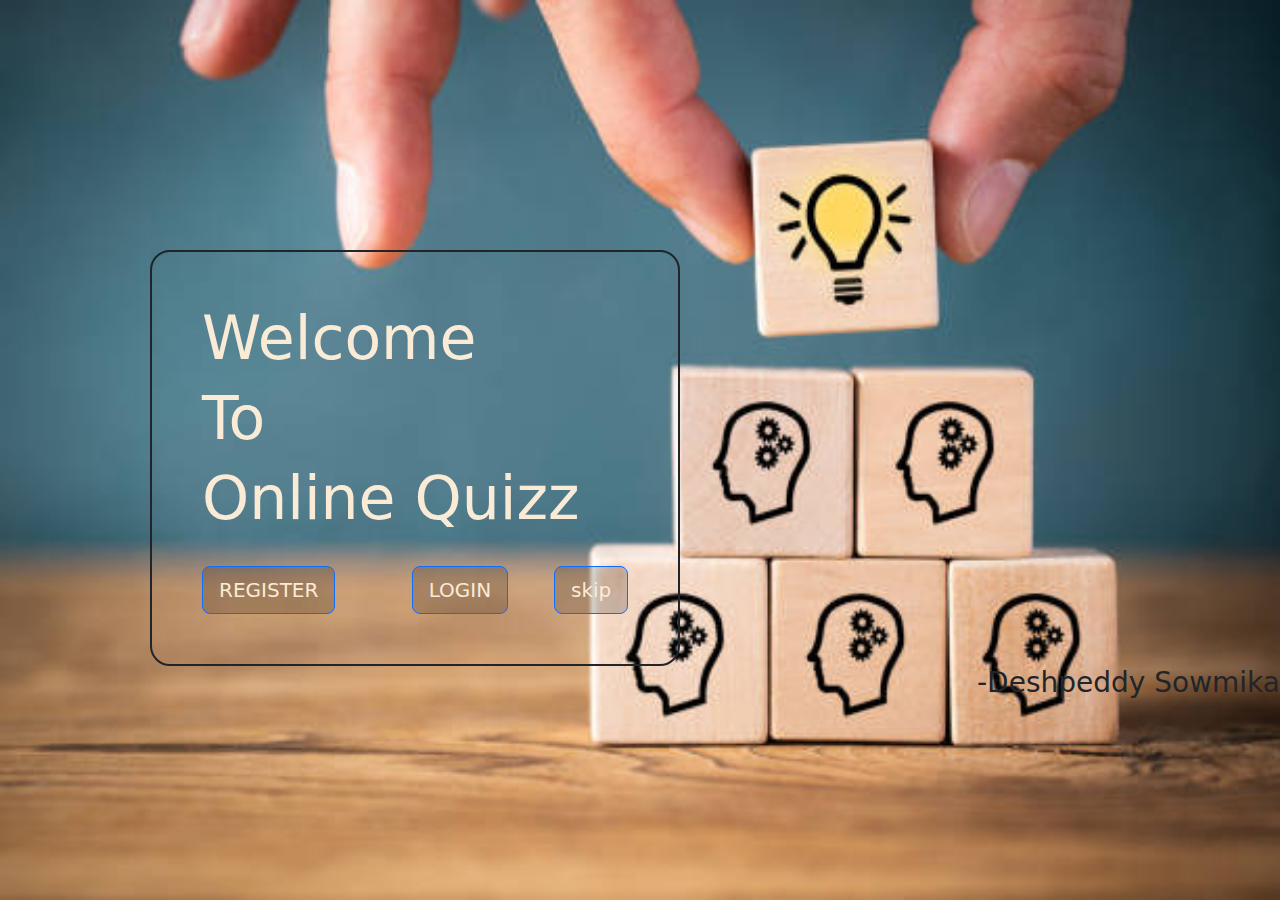
<file: index.html>
<!DOCTYPE html>
<html lang="en">
<head>
    <meta charset="UTF-8">
    <meta name="viewport" content="width=device-width, initial-scale=1.0">
    <title>Document</title>
</head>
<link rel="stylesheet" href="	https://cdn.jsdelivr.net/npm/bootstrap@5.3.3/dist/css/bootstrap.min.css">
<style>
    body{
        
        background-color: aqua;
       background-image: url("./1stt\ img.jpg");
   background-repeat: no-repeat;
   background-size: 100% 100%;
   background-attachment: fixed;
   background-position: cover;
   
        
        
   
    }
    .sow {
        position:absolute;
        left:1100px;
        top:20px; 
        border-radius: 40px;
    

    }
    .sow2{
        background-color:transparent;
        border-radius:20px;
        color:black;
    }
    .sow3{
        background-color:transparent;
        border-radius:20px;
        color:black;
    }

    a{
      text-decoration: none;
    }
    .login{
        position:absolute;
        left:1300px;
        top:20px ;  
    }
    .desh{
        mix-blend-mode: multiply;
        position:absolute;
       left:100px;
        top:300px ;  

    }
    .a2{
        mix-blend-mode: multiply;
        position:absolute;
       left:100px;
        top:300px ;  

    }
    .a3{
        mix-blend-mode: multiply;
        position:absolute;
       left:150px;
        top:450px ;  
    }
    .b1{

border: 2px solid ;
width:fit-content;
padding: 50px;
bottom: 500px;
margin-top: 250px;
margin-left:150px ;

border-radius: 20px;

    }

    .b2{

font-size:60px;
color: antiquewhite;

    }


    .b3{

        color: antiquewhite;
        font-size: 60px;
    }


    .b4{
        color: antiquewhite;
        font-size: 60px;
    }

    .btn{
        background-color: rgba(0, 0, 0, 0.175);
    }




    .bt{
        color: antiquewhite;
    }
.l{

    text-align: right;
}

</style>
<body>
     <!-- <div class="desh">
    <a href="/registerpage.html"><img src="./html img.png"width="100" class="alertt" ></a>&nbsp;
    <div class="a2">
    <a href="./registerpage.html"><img src="./js img.jpeg"width="100" height="100"></a>&nbsp;
    </div>
</div>
    <div class="a3">
    <a href="./registerpage.html"><img src="./css img.jpeg"width="100" height="100"></a>&nbsp;
    </div> -->
    <!-- <a href="./js.html"><img src="./js img.jpeg"width="100" height="100"></a>&nbsp;
</div>
     --> 

<h1></h1>

<div class="b1">
    <h1 class="b2">Welcome</h1>
    <h2 class="b3">To </h2>
  <h1 class="b4">Online Quizz</h1><BR>
     <button type="button" class="btn btn-primary btn-lg"><a href="./registerpage.html" class="bt">REGISTER</a></button>&nbsp;&nbsp;&nbsp;&nbsp;&nbsp;&nbsp;&nbsp;&nbsp;&nbsp;&nbsp;&nbsp;&nbsp;&nbsp;&nbsp;
     <button type="button" class="btn btn-primary btn-lg"><a href="./loginpage.html" class="bt">LOGIN</a> </button>&nbsp;&nbsp;&nbsp;&nbsp;&nbsp;&nbsp;&nbsp;&nbsp;
     <button type="button" class="btn btn-primary btn-lg"><a href="./rules.html" class="bt">skip</a> </button>
<!-- <button type="button" class="btn btn-secondary btn-lg">LOGIN</button> -->
    

</div>


<!-- <center><div class="sow">
        <button style="width:150px;height:50px" class="sow2"><b>
                <a href="./registerpage.html" ></a></a>class="sow2">Register</a>
        </button>
    </div><br>
    <br></center>
   <center> <div class="login">
        <button style="width:150px;height:50px" class="sow3"><b>
                <a href="./loginpage.html" class="sow3">   Login </a>
        </button>
    </div></center> -->
                <h3 class="l">-Deshpeddy Sowmika</h3>
</body>


</html>
</file>
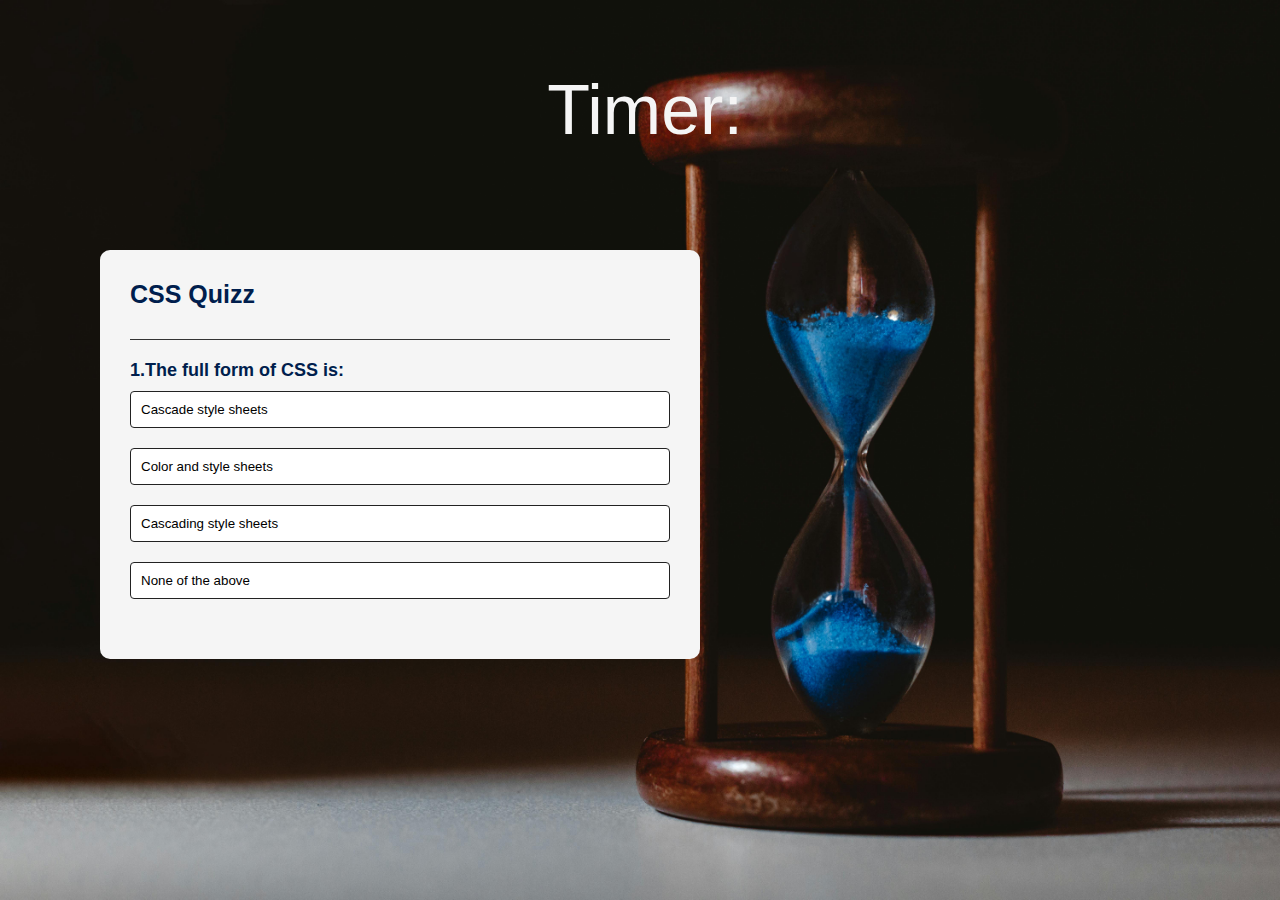
<file: css.html>
<!DOCTYPE html>
<html lang="en">
<head>
    <meta charset="UTF-8">
    <meta name="viewport" content="width=device-width, initial-scale=1.0">
    <title>Quiz App</title>
    <link rel="stylesheet"href="cssstyle.css">
   
</head>

<body>
    <div id="count">Timer:</div>
    <div class="app">
        <h1> CSS Quizz</h1>
        
        <div class="quiz">
<h2 id="question"> question goes here</h2>
<div id="answer-buttons">
    <button class="btn">Answer 1</button>
    <button class="btn">Answer 2</button>
    <button class="btn">Answer 3</button>
    <button class="btn">Answer 4</button>
         </div>
         <button id="next-btn">Next</button>
        </div>
    </div>
    <script src="cssscript.js"></script>
</body>
</html>
</file>
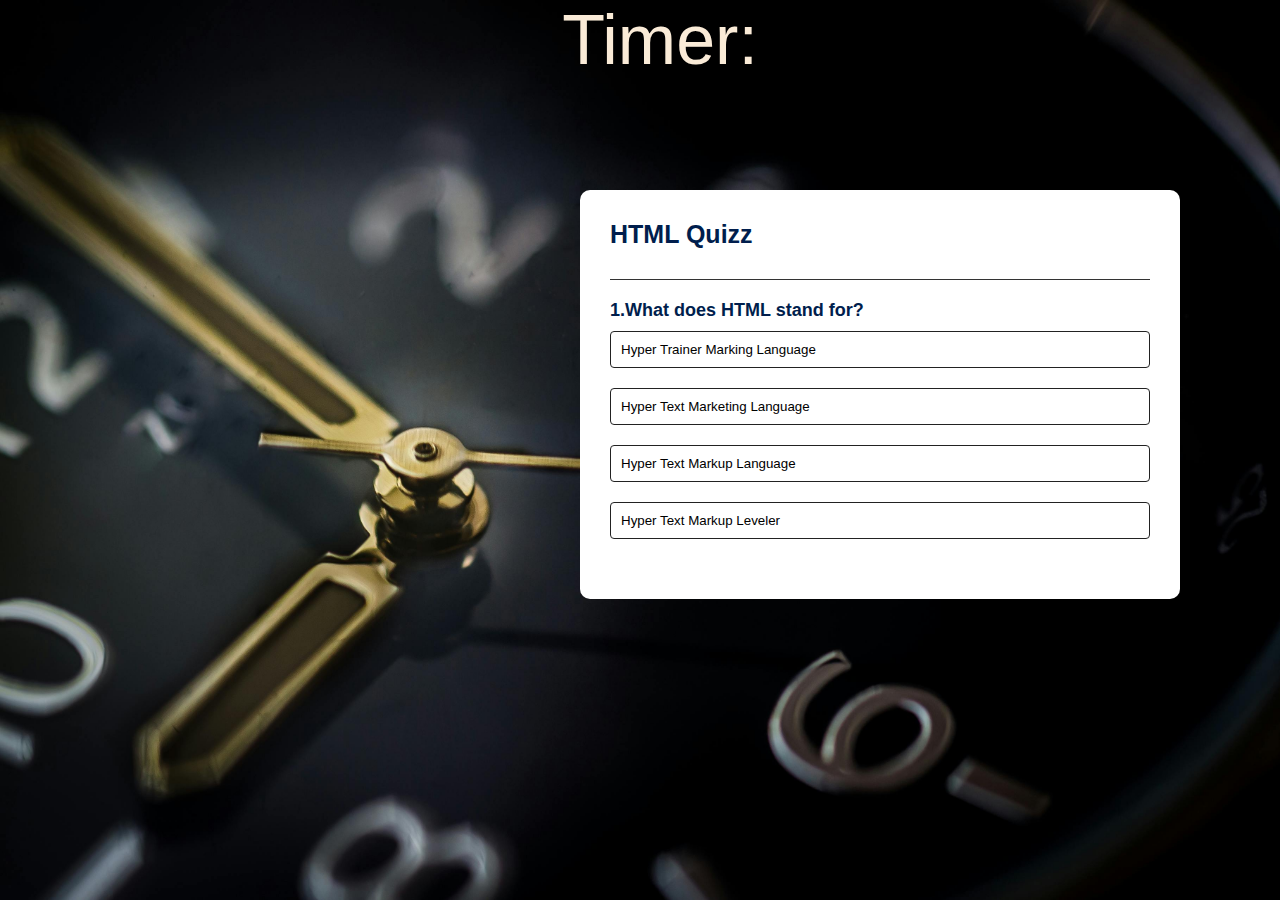
<file: html.html>
<!DOCTYPE html>
<html lang="en">
<head>
    <meta charset="UTF-8">
    <meta name="viewport" content="width=device-width, initial-scale=1.0">
    <title>Quiz App</title>
    <link rel="stylesheet"href="htmlstyle.css">
   
</head>

   
<body>
    <div id="count">Timer:</div>
    <div class="app">
        <h1> HTML Quizz</h1>
        
        <div class="quiz">
<h2 id="question"> question goes here</h2>
<div id="answer-buttons">
    <button class="btn">Answer 1</button>
    <button class="btn">Answer 2</button>
    <button class="btn">Answer 3</button>
    <button class="btn">Answer 4</button>
         </div>
         <button id="next-btn">Next</button>
        </div>
    </div>
    <script src="htmlscript.js"></script>
</body>
</html>
</file>
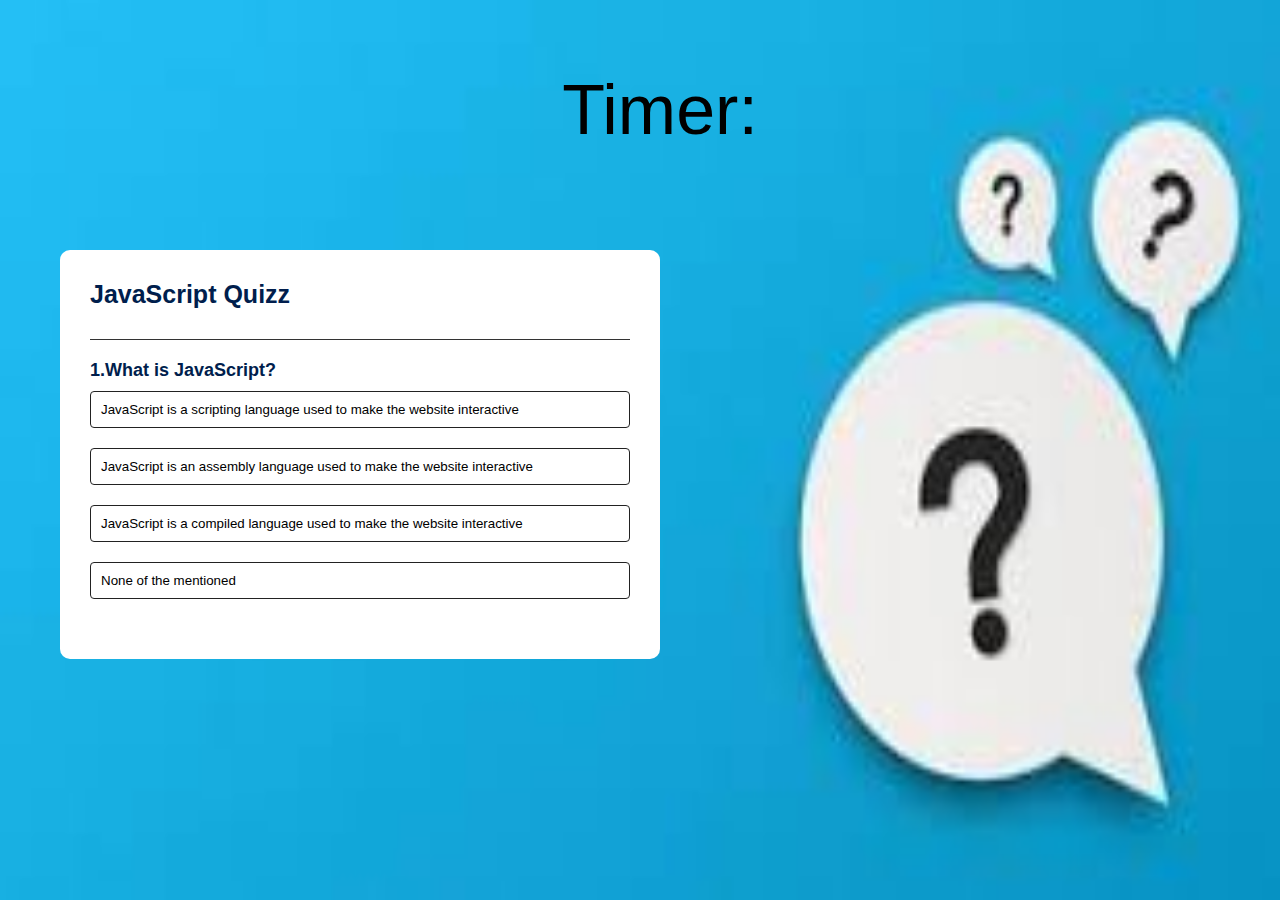
<file: js.html>
<!DOCTYPE html>
<html lang="en">
<head>
    <meta charset="UTF-8">
    <meta name="viewport" content="width=device-width, initial-scale=1.0">
    <title>Quiz App</title>
    <link rel="stylesheet"href="jsstyle.css">
   
</head>

<body>
    <div id="count">Timer:</div>
    
    <div class="app">
        <h1> JavaScript Quizz</h1>
        
        <div class="quiz">
<h2 id="question"> question goes here</h2>
<div id="answer-buttons">
    <button class="btn">Answer 1</button>
    <button class="btn">Answer 2</button>
    <button class="btn">Answer 3</button>
    <button class="btn">Answer 4</button>
         </div>
         <button id="next-btn">Next</button>
        </div>
    </div>
    <script src="./JavaScript.js"></script>
</body>
</html>
</file>
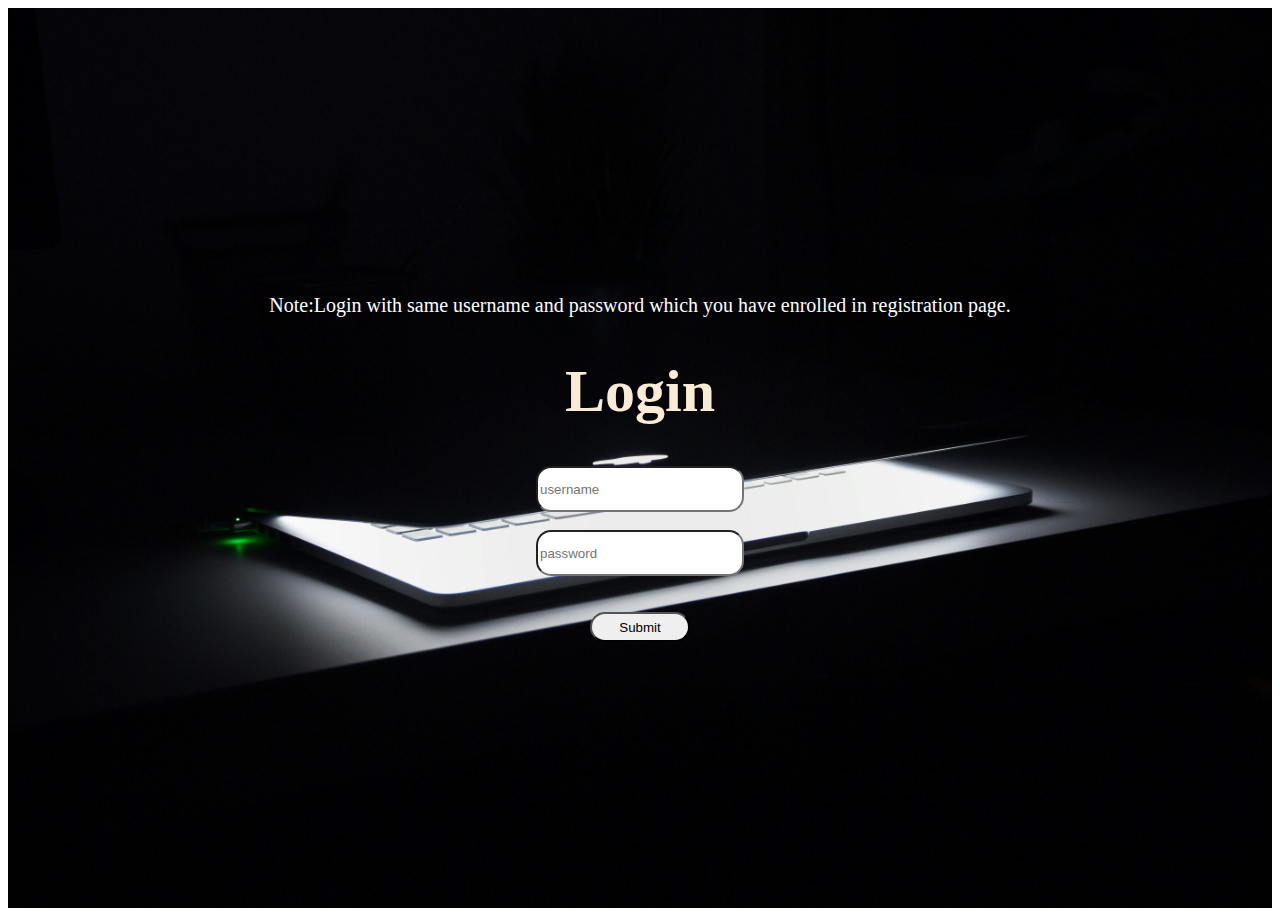
<file: loginpage.html>
<!DOCTYPE html>
<html lang="en">
<head>
    <meta charset="UTF-8">
    <meta name="viewport" content="width=device-width, initial-scale=1.0">
    <title>Document</title>
</head>
<style>
    span{
        display: none;
    }
    .sow{
        width:800px;
        height:700px;
       
        display: flex;
        justify-content: center;
        align-items: center;
        width:100%;
    height:100vh;
    background-image: url(./pexels-daniel-putzer-633409.jpg);
  
    background-size: cover;
    position: relative;
   
    }

  
   .a{
    color: antiquewhite;
   font-size: 60px;
   }
   .fm{
    height: 40px;
    width: 200px;
    border-radius: 15px;

   }
   .sub{
    height: 30px;
    width: 100px;
    border-radius: 20px;
   }
   

</style>
<body>
    <!-- <h1 class="a">Login </h1> -->
    <!-- <center> <div class="sow"> -->
        
        <center> <div class="sow">
        <form>

            <p    style="color: white; font-size:20px;"> Note:Login with same username and password which you have enrolled in registration page.</p>


            <h1 class="a">Login </h1>
            <!-- <i class="fa-solid fa-user"></i> -->
<!-- 
            <center> <div class="sow"> -->
            <input type="text" placeholder="username" required class="fm" >
            <br>
            <span>check the login details</span>
        
            <br>
            <!-- <i class="fa-solid fa-lock"></i> -->
            <input type="password" placeholder="password" required  class="fm">
            <br>
            <span>wrong password</span>
            <br>
            <br>
         
            <input type="submit" class="sub" >

   
        </form>
    </div>
    </center>
    <script>
        var d = document.forms;

        d[0].addEventListener("submit", function(e) {
            e.preventDefault();
            var sign = localStorage.getItem("user") || "[]"; 
            var pg = JSON.parse(sign);
            console.log(pg);

            var username = e.target[0].value;
            var password = e.target[1].value;
            var credentialsMatch = false;

            for (let i = 0; i < pg.length; i++) {
                let res = pg[i].user;
                let pas = pg[i].pass;

                if (username === res && password === pas) {
                    credentialsMatch = true;
                    break;
                }
            }

            if (!credentialsMatch) {
                let span = document.getElementsByTagName("span");
                span[0].style.display = "inline";
                span[0].style.color = "red";
            } else {
                window.location.assign("rules.html");
            }

            e.target[0].value = "";
            e.target[1].value = "";
        });
    </script>
    
</body>
</html>
</file>
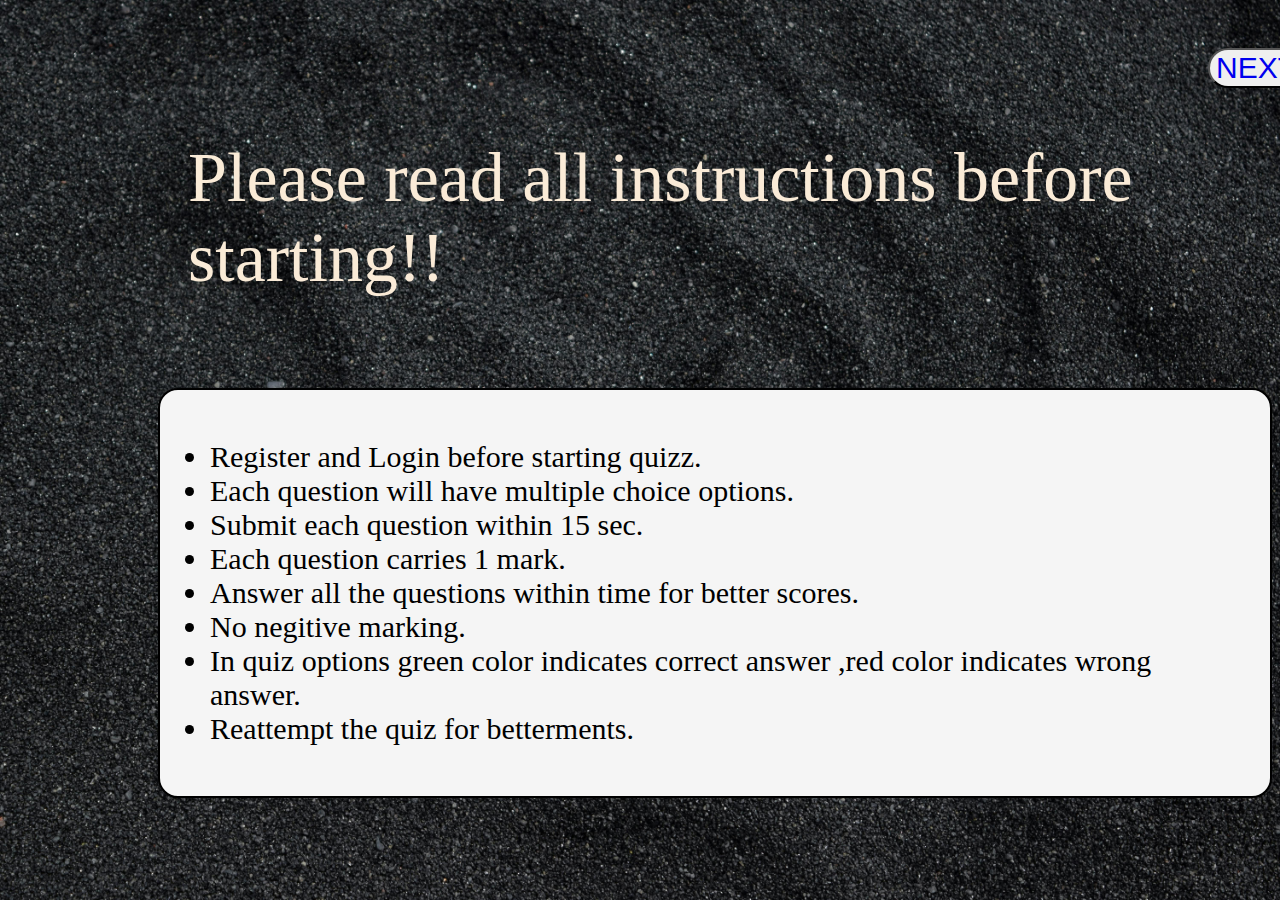
<file: rules.html>
<!DOCTYPE html>
<html lang="en">
<head>
    <meta charset="UTF-8">
    <meta name="viewport" content="width=device-width, initial-scale=1.0">
    <title>Document</title>
</head>
<style>
body{

background-image: url(./pexels-daniel-absi-952670.jpg);
background-repeat: no-repeat;
background-repeat: no-repeat;
   background-size: 100% 100%;
   background-attachment: fixed;
   background-position: cover;
   
background-position: cover;

}




    .a{

        border: 2px solid ;
        width:fit-content;
        padding: 50px;
        bottom: 500px;
        margin-top: 90px;
        margin-left:150px ;
        
        border-radius: 20px;
        background-color: whitesmoke;
        font-size: 30px;
                



    }

.btn{

    color: antiquewhite;
    font-size: 30px;
    border-radius:20px ;
    text-decoration: none;
    margin-top:40px ;

    margin-left:1200px;
  


  


}
.s{
    
    text-decoration:none;
 
}
.w{
    margin-left: 180px;
    margin-top: 50px;

color: antiquewhite;
font-size: 70px;
}




</style>
<body>


    <div class="b">
        <button type="button" class="btn btn-primary btn-lg"><a href="./homepage.html" class="s" >NEXT</a> </button>
       
     
    </div>
<div class="w">
    
    
        Please read all instructions before starting!!
   
</div>
    <div class="a">
 <li> Register and Login before starting quizz.</li>

            <li>Each question will have multiple choice options.</li>
            <li>Submit each question within 15 sec.</li>
            <li>Each question carries 1 mark. </li>
            <li>Answer all the questions within time for better scores.</li>
            <li>No negitive marking.</li>
           <li>  In quiz options green color indicates correct answer ,red color indicates wrong answer.</li>
        
            <li>Reattempt the quiz for betterments.</li> 
        
   </div>
</body>
</html>
</file>
<file: cssstyle.css>
* {
    margin:0;
    padding:0;
    font-family:'poppins',sans-serif;
    box-sizing:border-box;
            }
            
                body{

                    background-image: url("./pexels-jakson-martins-4061722.jpg");
                    
                    /* background-size: cover; */
                    background-repeat: no-repeat;
                    /* width:100%;
                    height:300px; */
                  
background-position: cover;
background-size: 100% 100%;
background-attachment: fixed;
                    
                }
            
            .app{
                background:whitesmoke;
                width:90%;
                max-width:600px;
                margin:100px auto 0;
                border-radius:10px;
                padding:30px;
                margin-left: 100px;
                margin-top: 100px;
    
            }
            .app h1{
                font-size:25px;
                color:#001e4d;
                font-weight:600;
                border-bottom:1px solid #333;
                padding-bottom:30px;
            }
            .quiz{
                padding:20px 0;
            }
            .quiz h2{
                font-size:18px;
                color:#001e4d;
                font-weight:600;
            }
    
            .btn{
                background:white;
                color:black;
                font-weight:500;
                width:100%;
                border:1px solid #222;
                padding:10px;
                margin:10px .0;
                text-align: left;
                border-radius: 4px;
                cursor: pointer;
                transition:all 0.3s;
            }
            .btn:hover:not([disabled]){
                background:black;
                color:#fff;
            }
            .btn:disabled{
                cursor:no-drop;
            }
            #next-btn{
                background:#001e4d;
                color:#fff;
                font-weight: 500;
                width:150px;
                border:0;
                padding:10px;
                margin :20px auto 0;
                border-radius:4px;
                cursor:pointer;
                display:none;
            }
.correct{
    background:#9aeabc;
    
}
.incorrect{
    background: #ff9393;
}
#count{
    /* font-size: 70px;
    color:antiquewhite;
 
    text-align: center;
    margin-left: 40px;
    margin-right: 800px;
  */ font-size: 70px;
  color:whitesmoke;
  margin-bottom:10px;
  text-align: center;
  margin-left: 10px;
  margin-top:70px;

   
}
#next-btn{
    display:block;
    margin:20px auto 0;
}
</file>
<file: htmlstyle.css>
* {
    margin:0;
    padding:0;
    font-family:'poppins',sans-serif;
    box-sizing:border-box;
    /* background-color: #93e2ff; */
            }
            body{

background-image: url("./pexels-skitterphoto-9352.jpg");

background-size: cover;
background-repeat: no-repeat;
width:100%;
height:300px;

background-position: cover;
background-size: 100% 100%;
background-attachment: fixed;


            }
            
            .app{
                background:#fff;
                width:90%;
                max-width:600px;
                margin:100px auto 0;
                border-radius:10px;
                padding:30px;
                margin-right: 100px;
                margin-top: 110px;
    
            }
            .app h1{
                font-size:25px;
                color:#001e4d;
                font-weight:600;
                border-bottom:1px solid #333;
                padding-bottom:30px;
            }
            .quiz{
                padding:20px 0;
            }
            .quiz h2{
                font-size:18px;
                color:#001e4d;
                font-weight:600;
            }
    
            .btn{
                background:white;
                color:black;
                font-weight:500;
                width:100%;
                border:1px solid #222;
                padding:10px;
                margin:10px .0;
                text-align: left;
                border-radius: 4px;
                cursor: pointer;
                transition:all 0.3s;
            }
            .btn:hover:not([disabled]){
                background:black;
                color:#fff;
            }
            .btn:disabled{
                cursor:no-drop;
            }
            #next-btn{
                background:#001e4d;
                color:#fff;
                font-weight: 500;
                width:150px;
                border:0;
                padding:10px;
                margin :20px auto 0;
                border-radius:4px;
                cursor:pointer;
                display:none;
            }
.correct{
    background:#9aeabc;
    
}
.incorrect{
    background: #ff9393;
}
#count{
    font-size: 70px;
    color:antiquewhite;
    margin-bottom:5px;
    text-align: center;
    margin-left: 40px;
}
#next-btn{
    display:block;
    margin:20px auto 0;
}
</file>
<file: jsstyle.css>
* {
    margin:0;
    padding:0;
    font-family:'poppins',sans-serif;
    box-sizing:border-box;
            }
            body{
               background-image: url("./JS\ T\ IMG.jpeg");
background-repeat: no-repeat;
background-position: cover;
background-size: 100% 100%;
background-attachment: fixed;
    
            }
            .app{
                background:#fff;
                width:90%;
                max-width:600px;
                margin:100px auto 0;
                border-radius:10px;
                padding:30px;
                margin-left: 60px;
    
            }
            .app h1{
                font-size:25px;
                color:#001e4d;
                font-weight:600;
                border-bottom:1px solid #333;
                padding-bottom:30px;
            }
            .quiz{
                padding:20px 0;
            }
            .quiz h2{
                font-size:18px;
                color:#001e4d;
                font-weight:600;
            }
    
            .btn{
                background:white;
                color:black;
                font-weight:500;
                width:100%;
                border:1px solid #222;
                padding:10px;
                margin:10px .0;
                text-align: left;
                border-radius: 4px;
                cursor: pointer;
                transition:all 0.3s;
            }
            .btn:hover:not([disabled]){
                background:black;
                color:#fff;
            }
            .btn:disabled{
                cursor:no-drop;
            }
            #next-btn{
                background:#001e4d;
                color:#fff;
                font-weight: 500;
                width:150px;
                border:0;
                padding:10px;
                margin :20px auto 0;
                border-radius:4px;
                cursor:pointer;
                display:none;
            }
.correct{
    background:#9aeabc;
    
}
.incorrect{
    background: #ff9393;
}

#count{
    font-size: 70px;
    color:black;
    margin-bottom:10px;
    text-align: center;
    margin-left: 40px;
    margin-top:70px;
   


}
</file>
